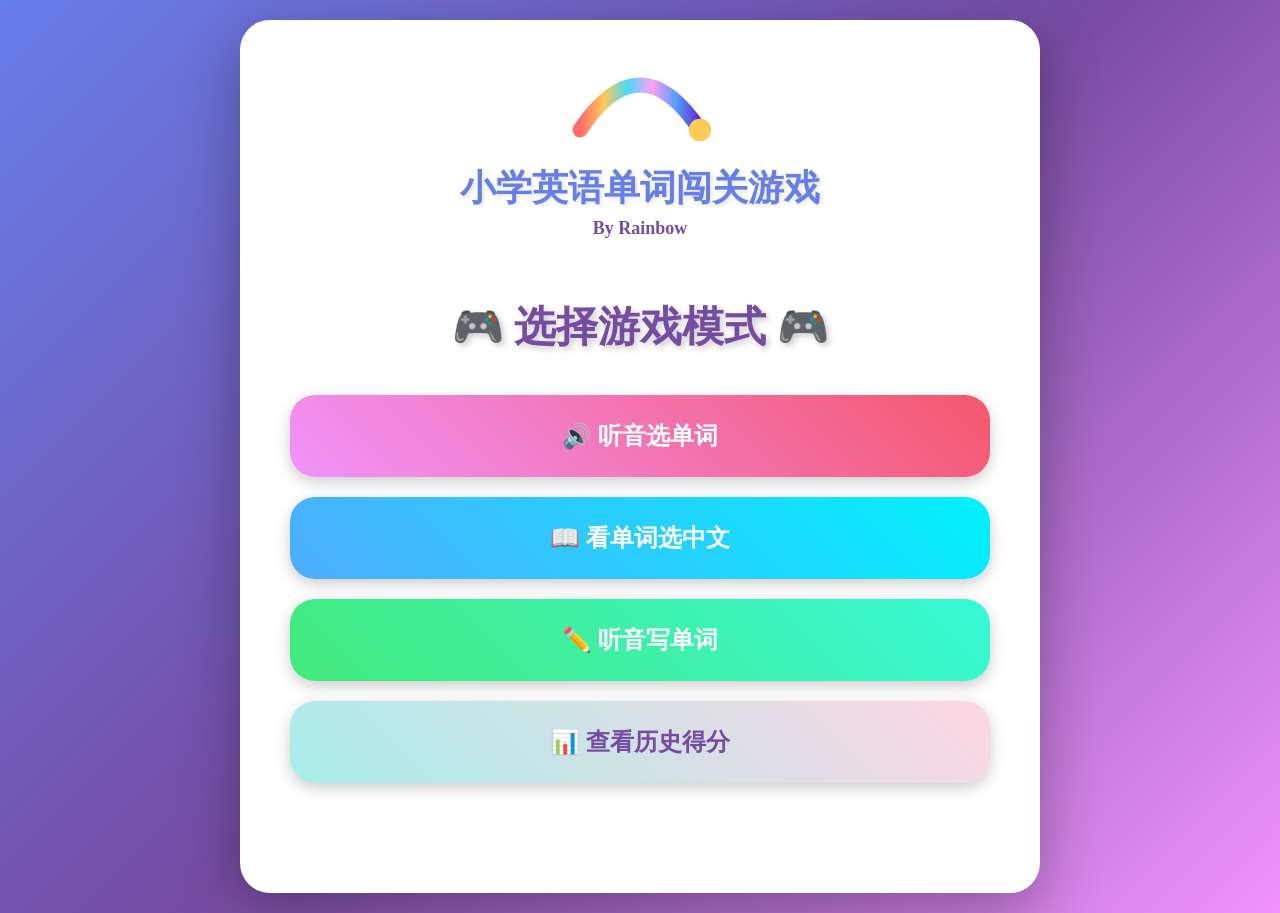
<file: english_game.html>
<!DOCTYPE html>
<html lang="zh-CN">
<head>
    <meta charset="UTF-8">
    <meta name="viewport" content="width=device-width, initial-scale=1.0">
    <title>小学英语单词闯关游戏</title>
    <style>
        * {
            margin: 0;
            padding: 0;
            box-sizing: border-box;
        }

        body {
            font-family: 'Comic Sans MS', 'Microsoft YaHei', cursive;
            background: linear-gradient(135deg, #667eea 0%, #764ba2 50%, #f093fb 100%);
            min-height: 100vh;
            padding: 20px;
        }

        .container {
            max-width: 800px;
            margin: 0 auto;
            background: white;
            border-radius: 30px;
            padding: 30px;
            box-shadow: 0 20px 60px rgba(0, 0, 0, 0.3);
        }

        .rainbow-header {
            text-align: center;
            margin-bottom: 20px;
        }

        .rainbow-svg {
            width: 150px;
            height: 100px;
        }

        .rainbow-title {
            font-size: 36px;
            color: #667eea;
            margin-top: 10px;
            text-shadow: 2px 2px 4px rgba(0, 0, 0, 0.1);
        }

        .credit {
            color: #764ba2;
            font-size: 18px;
            margin-top: 5px;
            font-weight: bold;
        }

        .menu-screen {
            text-align: center;
            padding: 40px 20px;
        }

        .game-title {
            font-size: 42px;
            color: #764ba2;
            margin-bottom: 40px;
            text-shadow: 3px 3px 6px rgba(0, 0, 0, 0.2);
        }

        .mode-buttons {
            display: flex;
            flex-direction: column;
            gap: 20px;
            margin-bottom: 40px;
        }

        .mode-btn {
            padding: 25px 50px;
            font-size: 24px;
            border: none;
            border-radius: 25px;
            cursor: pointer;
            transition: all 0.3s;
            font-family: 'Comic Sans MS', 'Microsoft YaHei', cursive;
            font-weight: bold;
            box-shadow: 0 5px 15px rgba(0, 0, 0, 0.2);
        }

        .mode-btn:hover {
            transform: translateY(-5px);
            box-shadow: 0 10px 25px rgba(0, 0, 0, 0.3);
        }

        .btn-listen {
            background: linear-gradient(45deg, #f093fb, #f5576c);
            color: white;
        }

        .btn-read {
            background: linear-gradient(45deg, #4facfe, #00f2fe);
            color: white;
        }

        .btn-write {
            background: linear-gradient(45deg, #43e97b, #38f9d7);
            color: white;
        }

        .game-screen {
            display: none;
        }

        .progress-bar {
            width: 100%;
            height: 30px;
            background: #e0e0e0;
            border-radius: 15px;
            overflow: hidden;
            margin-bottom: 30px;
        }

        .progress-fill {
            height: 100%;
            background: linear-gradient(90deg, #f093fb, #f5576c);
            border-radius: 15px;
            transition: width 0.5s;
            display: flex;
            align-items: center;
            justify-content: center;
            color: white;
            font-weight: bold;
        }

        .timer {
            text-align: center;
            font-size: 48px;
            font-weight: bold;
            color: #f5576c;
            margin-bottom: 20px;
            text-shadow: 2px 2px 4px rgba(0, 0, 0, 0.2);
        }

        .timer.warning {
            color: #ff6b6b;
            animation: pulse 0.5s infinite;
        }

        @keyframes pulse {
            0%, 100% { transform: scale(1); }
            50% { transform: scale(1.1); }
        }

        .question-area {
            text-align: center;
            padding: 30px;
            background: linear-gradient(135deg, #667eea15, #764ba215);
            border-radius: 20px;
            margin-bottom: 30px;
        }

        .question-text {
            font-size: 36px;
            color: #764ba2;
            margin-bottom: 20px;
            font-weight: bold;
        }

        .play-audio-btn {
            padding: 20px 40px;
            font-size: 24px;
            background: linear-gradient(45deg, #667eea, #764ba2);
            color: white;
            border: none;
            border-radius: 50px;
            cursor: pointer;
            font-family: 'Comic Sans MS', 'Microsoft YaHei', cursive;
            font-weight: bold;
            box-shadow: 0 5px 15px rgba(102, 126, 234, 0.4);
            transition: all 0.3s;
        }

        .play-audio-btn:hover {
            transform: scale(1.1);
            box-shadow: 0 10px 25px rgba(102, 126, 234, 0.5);
        }

        .play-audio-btn:active {
            transform: scale(0.95);
        }

        .options-area {
            display: grid;
            grid-template-columns: repeat(2, 1fr);
            gap: 20px;
            margin-bottom: 30px;
        }

        .option-btn {
            padding: 30px 20px;
            font-size: 24px;
            border: 3px solid #e0e0e0;
            border-radius: 20px;
            background: white;
            cursor: pointer;
            transition: all 0.3s;
            font-family: 'Comic Sans MS', 'Microsoft YaHei', cursive;
            color: #333;
        }

        .option-btn:hover {
            border-color: #667eea;
            background: linear-gradient(135deg, #667eea10, #764ba210);
            transform: translateY(-3px);
        }

        .option-btn.correct {
            background: linear-gradient(135deg, #43e97b, #38f9d7);
            color: white;
            border-color: #38f9d7;
        }

        .option-btn.wrong {
            background: linear-gradient(135deg, #f5576c, #f093fb);
            color: white;
            border-color: #f5576c;
        }

        .input-area {
            text-align: center;
            margin-bottom: 30px;
        }

        .word-input {
            padding: 20px 30px;
            font-size: 28px;
            border: 3px solid #e0e0e0;
            border-radius: 15px;
            width: 80%;
            max-width: 400px;
            font-family: 'Comic Sans MS', 'Microsoft YaHei', cursive;
            text-align: center;
        }

        .word-input:focus {
            outline: none;
            border-color: #667eea;
        }

        .submit-btn {
            margin-top: 15px;
            padding: 15px 50px;
            font-size: 22px;
            background: linear-gradient(45deg, #667eea, #764ba2);
            color: white;
            border: none;
            border-radius: 25px;
            cursor: pointer;
            font-family: 'Comic Sans MS', 'Microsoft YaHei', cursive;
            font-weight: bold;
            box-shadow: 0 5px 15px rgba(102, 126, 234, 0.4);
            transition: all 0.3s;
        }

        .submit-btn:hover {
            transform: translateY(-3px);
            box-shadow: 0 10px 25px rgba(102, 126, 234, 0.5);
        }

        .feedback {
            text-align: center;
            padding: 20px;
            font-size: 32px;
            font-weight: bold;
            margin-bottom: 20px;
            border-radius: 15px;
            display: none;
            animation: fadeIn 0.5s;
        }

        @keyframes fadeIn {
            from { opacity: 0; transform: translateY(-20px); }
            to { opacity: 1; transform: translateY(0); }
        }

        .feedback.correct {
            background: linear-gradient(135deg, #43e97b20, #38f9d720);
            color: #38f9d7;
        }

        .feedback.wrong {
            background: linear-gradient(135deg, #f5576c20, #f093fb20);
            color: #f5576c;
        }

        .bottom-buttons {
            display: flex;
            justify-content: center;
            gap: 30px;
            margin-top: 30px;
        }

        .bottom-btn {
            padding: 20px 40px;
            font-size: 20px;
            border: none;
            border-radius: 25px;
            cursor: pointer;
            transition: all 0.3s;
            font-family: 'Comic Sans MS', 'Microsoft YaHei', cursive;
            font-weight: bold;
            box-shadow: 0 5px 15px rgba(0, 0, 0, 0.2);
        }

        .bottom-btn:hover {
            transform: translateY(-3px);
            box-shadow: 0 10px 20px rgba(0, 0, 0, 0.3);
        }

        .btn-next {
            background: linear-gradient(45deg, #43e97b, #38f9d7);
            color: white;
        }

        .btn-menu {
            background: linear-gradient(45deg, #f093fb, #f5576c);
            color: white;
        }

        .score-display {
            text-align: center;
            font-size: 28px;
            color: #764ba2;
            margin-bottom: 20px;
            font-weight: bold;
        }

        .result-screen {
            display: none;
            text-align: center;
            padding: 40px 20px;
        }

        .history-screen {
            display: none;
            text-align: center;
            padding: 40px 20px;
        }

        .history-title {
            font-size: 36px;
            color: #764ba2;
            margin-bottom: 30px;
        }

        .history-list {
            max-height: 400px;
            overflow-y: auto;
            margin-bottom: 30px;
        }

        .history-item {
            background: linear-gradient(135deg, #667eea15, #764ba215);
            padding: 20px;
            border-radius: 15px;
            margin-bottom: 15px;
            display: flex;
            justify-content: space-between;
            align-items: center;
        }

        .history-item-info {
            text-align: left;
        }

        .history-item-mode {
            font-size: 20px;
            color: #764ba2;
            font-weight: bold;
        }

        .history-item-date {
            font-size: 16px;
            color: #888;
        }

        .history-item-score {
            font-size: 28px;
            color: #f5576c;
            font-weight: bold;
        }

        .no-history {
            font-size: 24px;
            color: #888;
            padding: 40px;
        }

        .btn-history {
            background: linear-gradient(45deg, #a8edea, #fed6e3);
            color: #764ba2;
        }

        .result-title {
            font-size: 48px;
            color: #764ba2;
            margin-bottom: 30px;
        }

        .result-score {
            font-size: 72px;
            color: #f5576c;
            margin-bottom: 30px;
            font-weight: bold;
        }

        .result-message {
            font-size: 32px;
            color: #667eea;
            margin-bottom: 40px;
        }

        .stars {
            font-size: 60px;
            margin-bottom: 30px;
        }

        .star {
            display: inline-block;
            margin: 0 10px;
            animation: starPop 0.5s ease-out;
        }

        @keyframes starPop {
            0% { transform: scale(0); }
            50% { transform: scale(1.3); }
            100% { transform: scale(1); }
        }

        @media (max-width: 600px) {
            .options-area {
                grid-template-columns: 1fr;
            }

            .question-text {
                font-size: 28px;
            }

            .option-btn {
                font-size: 20px;
            }

            .game-title {
                font-size: 32px;
            }

            .mode-btn {
                padding: 20px 30px;
                font-size: 20px;
            }
        }
    </style>
</head>
<body>
    <div class="container">
        <div class="rainbow-header">
            <svg class="rainbow-svg" viewBox="0 0 200 120">
                <defs>
                    <linearGradient id="rainbowGradient" x1="0%" y1="0%" x2="100%" y2="0%">
                        <stop offset="0%" style="stop-color:#ff6b6b"/>
                        <stop offset="20%" style="stop-color:#feca57"/>
                        <stop offset="40%" style="stop-color:#48dbfb"/>
                        <stop offset="60%" style="stop-color:#ff9ff3"/>
                        <stop offset="80%" style="stop-color:#54a0ff"/>
                        <stop offset="100%" style="stop-color:#5f27cd"/>
                    </linearGradient>
                </defs>
                <path d="M 20 100 Q 100 -20 180 100" fill="none" stroke="url(#rainbowGradient)" stroke-width="20" stroke-linecap="round"/>
                <circle cx="180" cy="100" r="15" fill="#feca57"/>
            </svg>
            <h1 class="rainbow-title">小学英语单词闯关游戏</h1>
            <p class="credit">By Rainbow</p>
        </div>

        <div class="menu-screen" id="menuScreen">
            <h2 class="game-title">🎮 选择游戏模式 🎮</h2>
            <div class="mode-buttons">
                <button class="mode-btn btn-listen" onclick="startGame('listen')">
                    🔊 听音选单词
                </button>
                <button class="mode-btn btn-read" onclick="startGame('read')">
                    📖 看单词选中文
                </button>
                <button class="mode-btn btn-write" onclick="startGame('write')">
                    ✏️ 听音写单词
                </button>
                <button class="mode-btn btn-history" onclick="showHistory()">
                    📊 查看历史得分
                </button>
            </div>
        </div>

        <div class="game-screen" id="gameScreen">
            <div class="progress-bar">
                <div class="progress-fill" id="progressFill">1 / 15</div>
            </div>

            <div class="timer" id="timer">15</div>

            <div class="score-display">
                得分：<span id="scoreDisplay">0</span>
            </div>

            <div class="question-area" id="questionArea">
                <div class="question-text" id="questionText">题目显示区域</div>
                <button class="play-audio-btn" id="playAudioBtn" onclick="playAudio()" style="display: none;">
                    🔊 播放发音
                </button>
            </div>

            <div class="options-area" id="optionsArea">
            </div>

            <div class="input-area" id="inputArea" style="display: none;">
                <input type="text" class="word-input" id="wordInput" placeholder="输入单词" autocomplete="off">
                <button class="submit-btn" id="submitBtn" onclick="submitAnswer()" style="display: none;">
                    提交
                </button>
            </div>

            <div class="feedback" id="feedback"></div>

            <div class="bottom-buttons">
                <button class="bottom-btn btn-next" id="nextBtn" onclick="nextQuestion()" style="display: none;">
                    ➡️ 继续下一题
                </button>
                <button class="bottom-btn btn-menu" onclick="showMenu()">
                    🏠 返回主菜单
                </button>
            </div>
        </div>

        <div class="result-screen" id="resultScreen">
            <h2 class="result-title">🎉 恭喜完成！🎉</h2>
            <div class="result-score" id="finalScore">0</div>
            <div class="stars" id="stars"></div>
            <div class="result-message" id="resultMessage"></div>
            <div class="mode-buttons">
                <button class="mode-btn btn-next" onclick="restartGame()">
                    🔄 再玩一次
                </button>
                <button class="mode-btn btn-menu" onclick="showMenu()">
                    🏠 返回主菜单
                </button>
            </div>
        </div>

        <div class="history-screen" id="historyScreen">
            <h2 class="history-title">📊 历史得分记录</h2>
            <div class="history-list" id="historyList"></div>
            <div class="mode-buttons">
                <button class="mode-btn btn-menu" onclick="showMenu()">
                    🏠 返回主菜单
                </button>
            </div>
        </div>
    </div>

    <script>
        // 完整词汇题库 - 人教版PEP教材三年级至六年级
        const vocabularyDatabase = {
            grade3: {
                // 三年级上册
                semester1: [
                    { word: "pen", chinese: "钢笔" },
                    { word: "pencil", chinese: "铅笔" },
                    { word: "book", chinese: "书" },
                    { word: "ruler", chinese: "尺子" },
                    { word: "bag", chinese: "包" },
                    { word: "red", chinese: "红色" },
                    { word: "blue", chinese: "蓝色" },
                    { word: "yellow", chinese: "黄色" },
                    { word: "green", chinese: "绿色" },
                    { word: "white", chinese: "白色" },
                    { word: "black", chinese: "黑色" },
                    { word: "orange", chinese: "橙色" },
                    { word: "brown", chinese: "棕色" },
                    { word: "face", chinese: "脸" },
                    { word: "ear", chinese: "耳朵" },
                    { word: "eye", chinese: "眼睛" },
                    { word: "nose", chinese: "鼻子" },
                    { word: "mouth", chinese: "嘴巴" },
                    { word: "hand", chinese: "手" },
                    { word: "arm", chinese: "手臂" },
                    { word: "head", chinese: "头" },
                    { word: "body", chinese: "身体" },
                    { word: "leg", chinese: "腿" },
                    { word: "foot", chinese: "脚" },
                    { word: "one", chinese: "一" },
                    { word: "two", chinese: "二" },
                    { word: "three", chinese: "三" },
                    { word: "four", chinese: "四" },
                    { word: "five", chinese: "五" },
                    { word: "six", chinese: "六" },
                    { word: "seven", chinese: "七" },
                    { word: "eight", chinese: "八" },
                    { word: "nine", chinese: "九" },
                    { word: "ten", chinese: "十" },
                    { word: "cat", chinese: "猫" },
                    { word: "dog", chinese: "狗" },
                    { word: "bird", chinese: "鸟" },
                    { word: "pig", chinese: "猪" },
                    { word: "duck", chinese: "鸭子" }
                ],
                // 三年级下册
                semester2: [
                    { word: "father", chinese: "父亲" },
                    { word: "mother", chinese: "母亲" },
                    { word: "brother", chinese: "兄弟" },
                    { word: "sister", chinese: "姐妹" },
                    { word: "grandfather", chinese: "祖父" },
                    { word: "grandmother", chinese: "祖母" },
                    { word: "teacher", chinese: "老师" },
                    { word: "student", chinese: "学生" },
                    { word: "friend", chinese: "朋友" },
                    { word: "apple", chinese: "苹果" },
                    { word: "banana", chinese: "香蕉" },
                    { word: "pear", chinese: "梨" },
                    { word: "orange", chinese: "橙子" },
                    { word: "strawberry", chinese: "草莓" },
                    { word: "watermelon", chinese: "西瓜" },
                    { word: "eleven", chinese: "十一" },
                    { word: "twelve", chinese: "十二" },
                    { word: "thirteen", chinese: "十三" },
                    { word: "fourteen", chinese: "十四" },
                    { word: "fifteen", chinese: "十五" },
                    { word: "sixteen", chinese: "十六" },
                    { word: "seventeen", chinese: "十七" },
                    { word: "eighteen", chinese: "十八" },
                    { word: "nineteen", chinese: "十九" },
                    { word: "twenty", chinese: "二十" },
                    { word: "kite", chinese: "风筝" },
                    { word: "ball", chinese: "球" },
                    { word: "car", chinese: "汽车" },
                    { word: "boat", chinese: "小船" },
                    { word: "map", chinese: "地图" },
                    { word: "cap", chinese: "帽子" },
                    { word: "desk", chinese: "书桌" },
                    { word: "chair", chinese: "椅子" },
                    { word: "box", chinese: "盒子" },
                    { word: "toy", chinese: "玩具" },
                    { word: "doll", chinese: "洋娃娃" }
                ]
            },
            grade4: {
                // 四年级上册
                semester1: [
                    { word: "classroom", chinese: "教室" },
                    { word: "window", chinese: "窗户" },
                    { word: "door", chinese: "门" },
                    { word: "floor", chinese: "地板" },
                    { word: "blackboard", chinese: "黑板" },
                    { word: "light", chinese: "灯" },
                    { word: "picture", chinese: "图画" },
                    { word: "computer", chinese: "电脑" },
                    { word: "fan", chinese: "风扇" },
                    { word: "wall", chinese: "墙" },
                    { word: "schoolbag", chinese: "书包" },
                    { word: "math", chinese: "数学" },
                    { word: "Chinese", chinese: "语文" },
                    { word: "English", chinese: "英语" },
                    { word: "music", chinese: "音乐" },
                    { word: "art", chinese: "美术" },
                    { word: "PE", chinese: "体育" },
                    { word: "candy", chinese: "糖果" },
                    { word: "cake", chinese: "蛋糕" },
                    { word: "bread", chinese: "面包" },
                    { word: "rice", chinese: "米饭" },
                    { word: "noodle", chinese: "面条" },
                    { word: "soup", chinese: "汤" },
                    { word: "milk", chinese: "牛奶" },
                    { word: "juice", chinese: "果汁" },
                    { word: "water", chinese: "水" },
                    { word: "beef", chinese: "牛肉" },
                    { word: "chicken", chinese: "鸡肉" },
                    { word: "fish", chinese: "鱼" },
                    { word: "vegetable", chinese: "蔬菜" },
                    { word: "bedroom", chinese: "卧室" },
                    { word: "kitchen", chinese: "厨房" },
                    { word: "bathroom", chinese: "浴室" },
                    { word: "living room", chinese: "客厅" },
                    { word: "study", chinese: "书房" },
                    { word: "sofa", chinese: "沙发" },
                    { word: "fridge", chinese: "冰箱" },
                    { word: "phone", chinese: "电话" }
                ],
                // 四年级下册
                semester2: [
                    { word: "library", chinese: "图书馆" },
                    { word: "playground", chinese: "操场" },
                    { word: "garden", chinese: "花园" },
                    { word: "computer room", chinese: "电脑室" },
                    { word: "art room", chinese: "美术室" },
                    { word: "music room", chinese: "音乐室" },
                    { word: "lunch", chinese: "午餐" },
                    { word: "breakfast", chinese: "早餐" },
                    { word: "dinner", chinese: "晚餐" },
                    { word: "get up", chinese: "起床" },
                    { word: "go to school", chinese: "去上学" },
                    { word: "go home", chinese: "回家" },
                    { word: "go to bed", chinese: "睡觉" },
                    { word: "weather", chinese: "天气" },
                    { word: "sunny", chinese: "晴朗的" },
                    { word: "rainy", chinese: "下雨的" },
                    { word: "cloudy", chinese: "多云的" },
                    { word: "windy", chinese: "有风的" },
                    { word: "snowy", chinese: "下雪的" },
                    { word: "cold", chinese: "寒冷的" },
                    { word: "warm", chinese: "温暖的" },
                    { word: "cool", chinese: "凉爽的" },
                    { word: "hot", chinese: "炎热的" },
                    { word: "sheep", chinese: "绵羊" },
                    { word: "hen", chinese: "母鸡" },
                    { word: "horse", chinese: "马" },
                    { word: "cow", chinese: "奶牛" },
                    { word: "lamb", chinese: "小羊" },
                    { word: "goat", chinese: "山羊" },
                    { word: "tomato", chinese: "西红柿" },
                    { word: "potato", chinese: "土豆" },
                    { word: "carrot", chinese: "胡萝卜" },
                    { word: "green bean", chinese: "豆角" },
                    { word: "cucumber", chinese: "黄瓜" },
                    { word: "onion", chinese: "洋葱" }
                ]
            },
            grade5: {
                // 五年级上册
                semester1: [
                    { word: "clever", chinese: "聪明的" },
                    { word: "polite", chinese: "有礼貌的" },
                    { word: "hard-working", chinese: "勤奋的" },
                    { word: "helpful", chinese: "乐于助人的" },
                    { word: "strict", chinese: "严格的" },
                    { word: "shy", chinese: "害羞的" },
                    { word: "Monday", chinese: "星期一" },
                    { word: "Tuesday", chinese: "星期二" },
                    { word: "Wednesday", chinese: "星期三" },
                    { word: "Thursday", chinese: "星期四" },
                    { word: "Friday", chinese: "星期五" },
                    { word: "Saturday", chinese: "星期六" },
                    { word: "Sunday", chinese: "星期日" },
                    { word: "weekend", chinese: "周末" },
                    { word: "sandwich", chinese: "三明治" },
                    { word: "salad", chinese: "沙拉" },
                    { word: "hamburger", chinese: "汉堡包" },
                    { word: "ice cream", chinese: "冰淇淋" },
                    { word: "tea", chinese: "茶" },
                    { word: "fresh", chinese: "新鲜的" },
                    { word: "healthy", chinese: "健康的" },
                    { word: "delicious", chinese: "美味的" },
                    { word: "hot", chinese: "辣的" },
                    { word: "sweet", chinese: "甜的" },
                    { word: "sing", chinese: "唱歌" },
                    { word: "dance", chinese: "跳舞" },
                    { word: "draw", chinese: "画画" },
                    { word: "cartoon", chinese: "卡通" },
                    { word: "cook", chinese: "做饭" },
                    { word: "swim", chinese: "游泳" },
                    { word: "play basketball", chinese: "打篮球" },
                    { word: "play football", chinese: "踢足球" },
                    { word: "ping-pong", chinese: "乒乓球" },
                    { word: "speak English", chinese: "说英语" },
                    { word: "clock", chinese: "时钟" },
                    { word: "plant", chinese: "植物" },
                    { word: "photo", chinese: "照片" },
                    { word: "bike", chinese: "自行车" },
                    { word: "season", chinese: "季节" },
                    { word: "spring", chinese: "春天" },
                    { word: "summer", chinese: "夏天" },
                    { word: "autumn", chinese: "秋天" },
                    { word: "winter", chinese: "冬天" },
                    { word: "picnic", chinese: "野餐" },
                    { word: "go on a picnic", chinese: "去野餐" },
                    { word: "pick", chinese: "采摘" },
                    { word: "snowman", chinese: "雪人" }
                ],
                // 五年级下册
                semester2: [
                    { word: "eat breakfast", chinese: "吃早餐" },
                    { word: "do morning exercises", chinese: "做早操" },
                    { word: "play sports", chinese: "做运动" },
                    { word: "eat dinner", chinese: "吃晚餐" },
                    { word: "clean my room", chinese: "打扫我的房间" },
                    { word: "go for a walk", chinese: "散步" },
                    { word: "go shopping", chinese: "购物" },
                    { word: "take a dancing class", chinese: "上舞蹈课" },
                    { word: "January", chinese: "一月" },
                    { word: "February", chinese: "二月" },
                    { word: "March", chinese: "三月" },
                    { word: "April", chinese: "四月" },
                    { word: "May", chinese: "五月" },
                    { word: "June", chinese: "六月" },
                    { word: "July", chinese: "七月" },
                    { word: "August", chinese: "八月" },
                    { word: "September", chinese: "九月" },
                    { word: "October", chinese: "十月" },
                    { word: "November", chinese: "十一月" },
                    { word: "December", chinese: "十二月" },
                    { word: "first", chinese: "第一" },
                    { word: "second", chinese: "第二" },
                    { word: "third", chinese: "第三" },
                    { word: "fourth", chinese: "第四" },
                    { word: "fifth", chinese: "第五" },
                    { word: "twelfth", chinese: "第十二" },
                    { word: "twentieth", chinese: "第二十" },
                    { word: "climb", chinese: "攀爬" },
                    { word: "drink", chinese: "喝" },
                    { word: "sleep", chinese: "睡觉" },
                    { word: "jump", chinese: "跳跃" },
                    { word: "walk", chinese: "走" },
                    { word: "run", chinese: "跑" },
                    { word: "fly", chinese: "飞" },
                    { word: "mine", chinese: "我的" },
                    { word: "yours", chinese: "你的" },
                    { word: "his", chinese: "他的" },
                    { word: "hers", chinese: "她的" },
                    { word: "theirs", chinese: "他们的" },
                    { word: "ours", chinese: "我们的" }
                ]
            },
            grade6: {
                // 六年级上册
                semester1: [
                    { word: "science", chinese: "科学" },
                    { word: "museum", chinese: "博物馆" },
                    { word: "post office", chinese: "邮局" },
                    { word: "bookstore", chinese: "书店" },
                    { word: "cinema", chinese: "电影院" },
                    { word: "hospital", chinese: "医院" },
                    { word: "crossing", chinese: "十字路口" },
                    { word: "turn left", chinese: "左转" },
                    { word: "turn right", chinese: "右转" },
                    { word: "go straight", chinese: "直走" },
                    { word: "bus", chinese: "公共汽车" },
                    { word: "plane", chinese: "飞机" },
                    { word: "taxi", chinese: "出租车" },
                    { word: "ship", chinese: "船" },
                    { word: "subway", chinese: "地铁" },
                    { word: "train", chinese: "火车" },
                    { word: "traffic", chinese: "交通" },
                    { word: "traffic light", chinese: "交通灯" },
                    { word: "dictionary", chinese: "字典" },
                    { word: "comic", chinese: "漫画" },
                    { word: "word book", chinese: "单词书" },
                    { word: "postcard", chinese: "明信片" },
                    { word: "visit", chinese: "拜访" },
                    { word: "film", chinese: "电影" },
                    { word: "trip", chinese: "旅行" },
                    { word: "supermarket", chinese: "超市" },
                    { word: "evening", chinese: "晚上" },
                    { word: "tonight", chinese: "今晚" },
                    { word: "tomorrow", chinese: "明天" },
                    { word: "next week", chinese: "下周" },
                    { word: "hobby", chinese: "爱好" },
                    { word: "puzzle", chinese: "拼图" },
                    { word: "hiking", chinese: "远足" },
                    { word: "pen pal", chinese: "笔友" },
                    { word: "hobby", chinese: "爱好" },
                    { word: "jasmine", chinese: "茉莉" },
                    { word: "amazing", chinese: "令人惊讶的" },
                    { word: "shall", chinese: "应该" },
                    { word: "police officer", chinese: "警察" },
                    { word: "postman", chinese: "邮递员" },
                    { word: "businessman", chinese: "商人" },
                    { word: "fisherman", chinese: "渔民" },
                    { word: "scientist", chinese: "科学家" },
                    { word: "pilot", chinese: "飞行员" },
                    { word: "coach", chinese: "教练" },
                    { word: "factory", chinese: "工厂" },
                    { word: "worker", chinese: "工人" },
                    { word: "angry", chinese: "生气的" },
                    { word: "afraid", chinese: "害怕的" },
                    { word: "sad", chinese: "伤心的" },
                    { word: "worried", chinese: "担心的" },
                    { word: "happy", chinese: "高兴的" }
                ],
                // 六年级下册
                semester2: [
                    { word: "younger", chinese: "更年轻的" },
                    { word: "older", chinese: "更年长的" },
                    { word: "taller", chinese: "更高的" },
                    { word: "shorter", chinese: "更矮的" },
                    { word: "longer", chinese: "更长的" },
                    { word: "thinner", chinese: "更瘦的" },
                    { word: "heavier", chinese: "更重的" },
                    { word: "bigger", chinese: "更大的" },
                    { word: "smaller", chinese: "更小的" },
                    { word: "stronger", chinese: "更强壮的" },
                    { word: "dinosaur", chinese: "恐龙" },
                    { word: "hall", chinese: "大厅" },
                    { word: "magazine", chinese: "杂志" },
                    { word: "hotel", chinese: "旅馆" },
                    { word: "bad", chinese: "坏的" },
                    { word: "broken", chinese: "破损的" },
                    { word: "stayed", chinese: "停留" },
                    { word: "watched", chinese: "观看" },
                    { word: "cleaned", chinese: "打扫" },
                    { word: "washed", chinese: "洗" },
                    { word: "drank", chinese: "喝" },
                    { word: "saw", chinese: "看见" },
                    { word: "read", chinese: "阅读" },
                    { word: "slept", chinese: "睡觉" },
                    { word: "had", chinese: "有" },
                    { word: "cold", chinese: "感冒" },
                    { word: "had a cold", chinese: "感冒" },
                    { word: "yesterday", chinese: "昨天" },
                    { word: "ago", chinese: "以前" },
                    { word: "last weekend", chinese: "上周末" },
                    { word: "gym", chinese: "体育馆" },
                    { word: "active", chinese: "活跃的" },
                    { word: "quiet", chinese: "安静的" },
                    { word: "heavy", chinese: "重的" },
                    { word: "light", chinese: "轻的" },
                    { word: "go cycling", chinese: "骑自行车" },
                    { word: "ice-skate", chinese: "滑冰" },
                    { word: "badminton", chinese: "羽毛球" },
                    { word: "dream", chinese: "梦" },
                    { word: "sleepy", chinese: "困倦的" },
                    { word: "study", chinese: "学习" },
                    { word: "university", chinese: "大学" },
                    { word: "goal", chinese: "目标" },
                    { word: "become", chinese: "成为" }
                ]
            }
        };

        // 游戏状态
        let currentMode = '';
        let currentQuestions = [];
        let currentQuestionIndex = 0;
        let score = 0;
        let timer = 15;
        let timerInterval = null;
        let gameQuestions = [];
        let isAnswered = false;

        // 激励语
        const praiseWords = ['Amazing!', 'Excellent!', 'Great!', 'Good!', '太棒了!', '你真厉害!', '继续加油!'];
        const wrongWords = ['哎呀，错啦！', '别灰心！', '再想想！'];

        // Web Audio API 创建音效
        const audioContext = new (window.AudioContext || window.webkitAudioContext)();

        function playSuccessSound() {
            const oscillator = audioContext.createOscillator();
            const gainNode = audioContext.createGain();
            
            oscillator.connect(gainNode);
            gainNode.connect(audioContext.destination);
            
            oscillator.frequency.setValueAtTime(523.25, audioContext.currentTime); // C5
            oscillator.frequency.setValueAtTime(659.25, audioContext.currentTime + 0.1); // E5
            oscillator.frequency.setValueAtTime(783.99, audioContext.currentTime + 0.2); // G5
            
            gainNode.gain.setValueAtTime(0.3, audioContext.currentTime);
            gainNode.gain.exponentialRampToValueAtTime(0.01, audioContext.currentTime + 0.4);
            
            oscillator.start(audioContext.currentTime);
            oscillator.stop(audioContext.currentTime + 0.4);
        }

        function playWrongSound() {
            const oscillator = audioContext.createOscillator();
            const gainNode = audioContext.createGain();
            
            oscillator.connect(gainNode);
            gainNode.connect(audioContext.destination);
            
            oscillator.frequency.setValueAtTime(261.63, audioContext.currentTime); // C4
            oscillator.frequency.setValueAtTime(220.00, audioContext.currentTime + 0.15); // A3
            
            gainNode.gain.setValueAtTime(0.3, audioContext.currentTime);
            gainNode.gain.exponentialRampToValueAtTime(0.01, audioContext.currentTime + 0.3);
            
            oscillator.start(audioContext.currentTime);
            oscillator.stop(audioContext.currentTime + 0.3);
        }

        // 语音合成
        function speak(text) {
            if ('speechSynthesis' in window) {
                window.speechSynthesis.cancel();
                const utterance = new SpeechSynthesisUtterance(text);
                utterance.lang = 'en-US';
                utterance.rate = 0.8;
                window.speechSynthesis.speak(utterance);
            }
        }

        // 合并所有词汇
        function getAllVocabulary() {
            let allWords = [];
            Object.values(vocabularyDatabase).forEach(grade => {
                Object.values(grade).forEach(semester => {
                    allWords = allWords.concat(semester);
                });
            });
            return allWords;
        }

        // 随机抽取题目
        function getRandomQuestions(count) {
            const allWords = getAllVocabulary();
            const shuffled = [...allWords].sort(() => Math.random() - 0.5);
            return shuffled.slice(0, count);
        }

        // 随机生成干扰项
        function getWrongOptions(correctWord, count) {
            const allWords = getAllVocabulary();
            const wrongOptions = allWords
                .filter(word => word.word !== correctWord.word && word.chinese !== correctWord.chinese)
                .sort(() => Math.random() - 0.5)
                .slice(0, count);
            return wrongOptions;
        }

        // 开始游戏
        function startGame(mode) {
            currentMode = mode;
            currentQuestionIndex = 0;
            score = 0;
            gameQuestions = getRandomQuestions(15);
            
            document.getElementById('menuScreen').style.display = 'none';
            document.getElementById('gameScreen').style.display = 'block';
            document.getElementById('resultScreen').style.display = 'none';
            document.getElementById('historyScreen').style.display = 'none';
            document.getElementById('submitBtn').style.display = 'none';
            
            displayQuestion();
        }

        // 显示题目
        function displayQuestion() {
            isAnswered = false;
            const question = gameQuestions[currentQuestionIndex];
            
            // 重置界面
            document.getElementById('feedback').style.display = 'none';
            document.getElementById('feedback').className = 'feedback';
            document.getElementById('nextBtn').style.display = 'none';
            document.getElementById('wordInput').value = '';
            
            // 更新进度
            document.getElementById('progressFill').textContent = `${currentQuestionIndex + 1} / 15`;
            document.getElementById('progressFill').style.width = `${((currentQuestionIndex + 1) / 15) * 100}%`;
            
            // 更新分数
            document.getElementById('scoreDisplay').textContent = score;
            
            // 重置计时器
            resetTimer();
            
            const questionText = document.getElementById('questionText');
            const playAudioBtn = document.getElementById('playAudioBtn');
            const optionsArea = document.getElementById('optionsArea');
            const inputArea = document.getElementById('inputArea');
            
            optionsArea.innerHTML = '';
            inputArea.style.display = 'none';
            playAudioBtn.style.display = 'none';
            
            if (currentMode === 'listen') {
                // 听音选单词模式
                questionText.textContent = '点击按钮听发音，选择正确的中文意思';
                playAudioBtn.style.display = 'block';
                document.getElementById('submitBtn').style.display = 'none';
                
                const correctAnswer = question;
                const wrongOptions = getWrongOptions(question, 3);
                const allOptions = [...wrongOptions, correctAnswer].sort(() => Math.random() - 0.5);
                
                allOptions.forEach(option => {
                    const btn = document.createElement('button');
                    btn.className = 'option-btn';
                    btn.textContent = option.chinese;
                    btn.onclick = () => checkAnswer(option.chinese, correctAnswer.chinese, btn);
                    optionsArea.appendChild(btn);
                });
                
                setTimeout(() => playAudio(), 500);
                
            } else if (currentMode === 'read') {
                // 看单词选中文模式
                questionText.textContent = question.word;
                
                const correctAnswer = question;
                const wrongOptions = getWrongOptions(question, 3);
                const allOptions = [...wrongOptions, correctAnswer].sort(() => Math.random() - 0.5);
                
                allOptions.forEach(option => {
                    const btn = document.createElement('button');
                    btn.className = 'option-btn';
                    btn.textContent = option.chinese;
                    btn.onclick = () => checkAnswer(option.chinese, correctAnswer.chinese, btn);
                    optionsArea.appendChild(btn);
                });
                
                document.getElementById('submitBtn').style.display = 'none';
                
            } else if (currentMode === 'write') {
                // 听音写单词模式
                questionText.textContent = '点击按钮听发音，输入正确的单词';
                playAudioBtn.style.display = 'block';
                inputArea.style.display = 'block';
                document.getElementById('submitBtn').style.display = 'inline-block';
                document.getElementById('wordInput').focus();
                
                // 绑定回车键
                document.getElementById('wordInput').onkeypress = function(e) {
                    if (e.key === 'Enter' && !isAnswered) {
                        submitAnswer();
                    }
                };
                
                setTimeout(() => playAudio(), 500);
            }
        }

        // 播放发音
        function playAudio() {
            const question = gameQuestions[currentQuestionIndex];
            speak(question.word);
        }

        // 提交答案（听音写单词模式）
        function submitAnswer() {
            if (isAnswered) return;
            const userAnswer = document.getElementById('wordInput').value.trim().toLowerCase();
            const question = gameQuestions[currentQuestionIndex];
            checkAnswer(userAnswer, question.word.toLowerCase(), null);
        }

        // 检查答案
        function checkAnswer(userAnswer, correctAnswer, button) {
            if (isAnswered) return;
            isAnswered = true;
            
            clearInterval(timerInterval);
            
            const feedback = document.getElementById('feedback');
            feedback.style.display = 'block';
            
            const isCorrect = userAnswer === correctAnswer;
            
            if (isCorrect) {
                score += 10;
                feedback.textContent = praiseWords[Math.floor(Math.random() * praiseWords.length)];
                feedback.classList.add('correct');
                playSuccessSound();
                
                if (button) {
                    button.classList.add('correct');
                }
            } else {
                feedback.textContent = wrongWords[Math.floor(Math.random() * wrongWords.length)];
                feedback.classList.add('wrong');
                playWrongSound();
                
                if (button) {
                    button.classList.add('wrong');
                    // 显示正确答案
                    const allOptions = document.querySelectorAll('.option-btn');
                    allOptions.forEach(btn => {
                        if (btn.textContent === correctAnswer) {
                            btn.classList.add('correct');
                        }
                    });
                }
            }
            
            document.getElementById('scoreDisplay').textContent = score;
            document.getElementById('nextBtn').style.display = 'block';
            
            // 听音写单词模式下显示正确答案
            if (currentMode === 'write' && !isCorrect) {
                feedback.textContent = `哎呀，错啦！正确答案是: ${correctAnswer}`;
            }
        }

        // 下一题
        function nextQuestion() {
            currentQuestionIndex++;
            
            if (currentQuestionIndex >= 15) {
                showResult();
            } else {
                displayQuestion();
            }
        }

        // 显示结果
        function showResult() {
            // 保存得分到历史记录
            saveScore(currentMode, score);
            
            document.getElementById('gameScreen').style.display = 'none';
            document.getElementById('resultScreen').style.display = 'block';
            
            document.getElementById('finalScore').textContent = `${score} 分`;
            
            // 显示星星
            const starsContainer = document.getElementById('stars');
            starsContainer.innerHTML = '';
            const starCount = Math.ceil(score / 50);
            for (let i = 0; i < starCount && i < 5; i++) {
                const star = document.createElement('span');
                star.className = 'star';
                star.textContent = '⭐';
                star.style.animationDelay = `${i * 0.2}s`;
                starsContainer.appendChild(star);
            }
            
            // 显示评价
            const resultMessage = document.getElementById('resultMessage');
            if (score >= 140) {
                resultMessage.textContent = '太棒了！你是英语小天才！🎉';
            } else if (score >= 100) {
                resultMessage.textContent = '很不错！继续加油！💪';
            } else if (score >= 60) {
                resultMessage.textContent = '还可以哦，多练习会更好！😊';
            } else {
                resultMessage.textContent = '别灰心，再接再厉！💪';
            }
        }

        // 重新开始
        function restartGame() {
            startGame(currentMode);
        }

        // 返回主菜单
        function showMenu() {
            clearInterval(timerInterval);
            document.getElementById('menuScreen').style.display = 'block';
            document.getElementById('gameScreen').style.display = 'none';
            document.getElementById('resultScreen').style.display = 'none';
            document.getElementById('historyScreen').style.display = 'none';
        }

        // 计时器
        function resetTimer() {
            clearInterval(timerInterval);
            timer = 15;
            document.getElementById('timer').textContent = timer;
            document.getElementById('timer').classList.remove('warning');
            
            timerInterval = setInterval(() => {
                timer--;
                document.getElementById('timer').textContent = timer;
                
                if (timer <= 5) {
                    document.getElementById('timer').classList.add('warning');
                }
                
                if (timer <= 0) {
                    clearInterval(timerInterval);
                    if (!isAnswered) {
                        isAnswered = true;
                        const feedback = document.getElementById('feedback');
                        feedback.style.display = 'block';
                        feedback.textContent = '时间到！';
                        feedback.classList.add('wrong');
                        playWrongSound();
                        
                        if (currentMode === 'write') {
                            const question = gameQuestions[currentQuestionIndex];
                            feedback.textContent = `时间到！正确答案是: ${question.word}`;
                        }
                        
                        document.getElementById('nextBtn').style.display = 'block';
                        
                        // 显示正确答案
                        if (currentMode !== 'write') {
                            const allOptions = document.querySelectorAll('.option-btn');
                            allOptions.forEach(btn => {
                                if (currentMode === 'listen') {
                                    const correctAnswer = gameQuestions[currentQuestionIndex].chinese;
                                    if (btn.textContent === correctAnswer) {
                                        btn.classList.add('correct');
                                    }
                                } else if (currentMode === 'read') {
                                    const correctAnswer = gameQuestions[currentQuestionIndex].chinese;
                                    if (btn.textContent === correctAnswer) {
                                        btn.classList.add('correct');
                                    }
                                }
                            });
                        }
                    }
                }
            }, 1000);
        }

        // 页面加载时恢复音频上下文
        document.addEventListener('click', function() {
            if (audioContext.state === 'suspended') {
                audioContext.resume();
            }
        }, { once: true });

        // 历史记录管理
        function saveScore(mode, score) {
            const history = JSON.parse(localStorage.getItem('englishGameHistory') || '[]');
            const record = {
                mode: mode,
                score: score,
                date: new Date().toLocaleString('zh-CN')
            };
            history.unshift(record);
            // 只保留最近20条记录
            if (history.length > 20) {
                history.pop();
            }
            localStorage.setItem('englishGameHistory', JSON.stringify(history));
        }

        function showHistory() {
            document.getElementById('menuScreen').style.display = 'none';
            document.getElementById('gameScreen').style.display = 'none';
            document.getElementById('resultScreen').style.display = 'none';
            document.getElementById('historyScreen').style.display = 'block';
            
            const history = JSON.parse(localStorage.getItem('englishGameHistory') || '[]');
            const historyList = document.getElementById('historyList');
            
            if (history.length === 0) {
                historyList.innerHTML = '<div class="no-history">暂无游戏记录，快去玩游戏吧！</div>';
                return;
            }
            
            const modeNames = {
                'listen': '听音选单词',
                'read': '看单词选中文',
                'write': '听音写单词'
            };
            
            historyList.innerHTML = history.map((record, index) => `
                <div class="history-item">
                    <div class="history-item-info">
                        <div class="history-item-mode">${modeNames[record.mode] || record.mode}</div>
                        <div class="history-item-date">${record.date}</div>
                    </div>
                    <div class="history-item-score">${record.score} 分</div>
                </div>
            `).join('');
        }

        function clearHistory() {
            localStorage.removeItem('englishGameHistory');
            showHistory();
        }
    </script>
</body>
</html>
</file>
